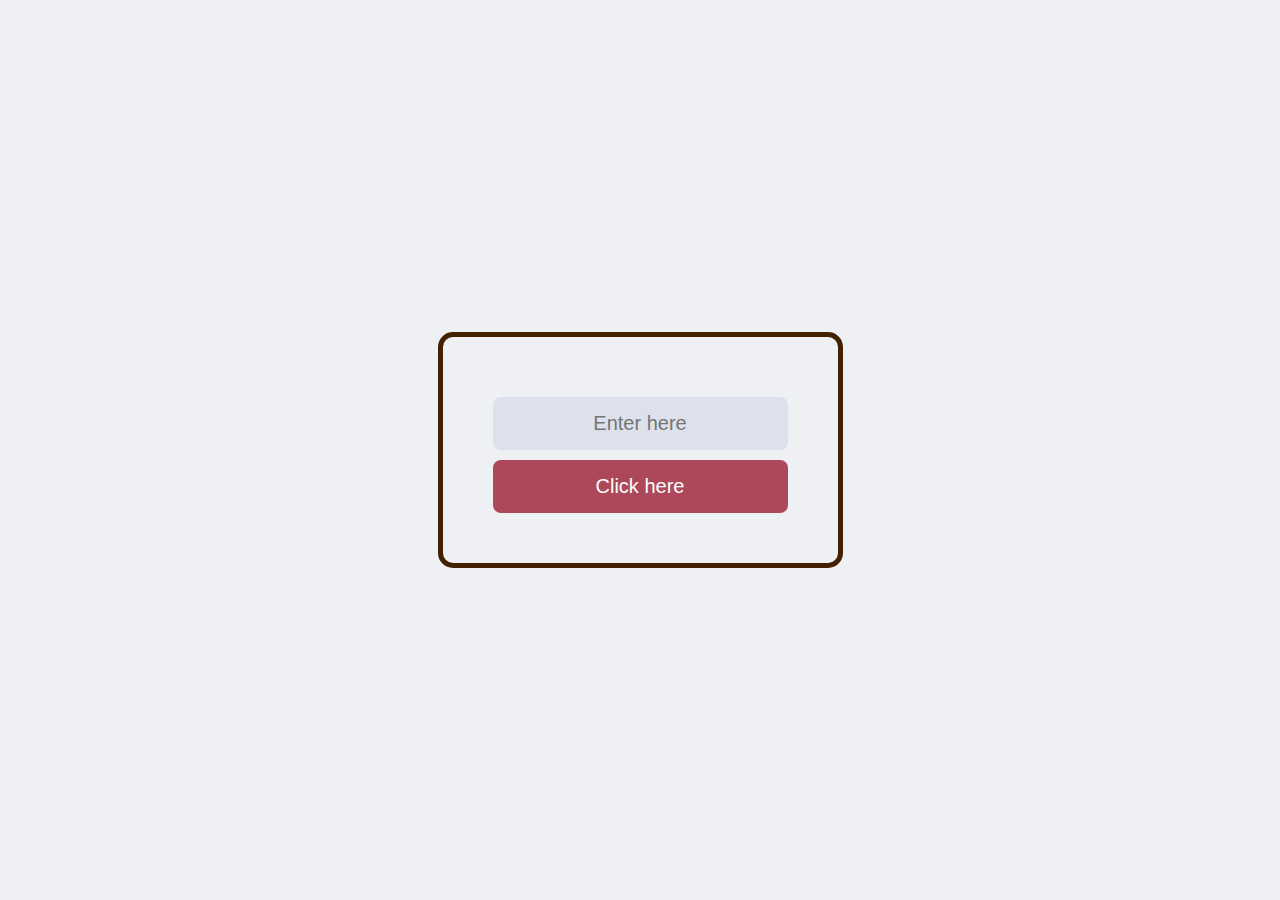
<file: add to cart with firbase/index.html>
<!DOCTYPE html>
<html lang="en">
<head>
    <meta charset="UTF-8">
    <meta name="viewport" content="width=device-width, initial-scale=1.0">
    <title>Document</title>
    <link rel="stylesheet" href="./index.css"/>    
</head>
<body>
    <form class="container" onsubmit="formSubmit(event)">
        <input type="text" name="inputField" placeholder="Enter here"/>
        <button type="submit">Click here</button>
    </form>
    <script src="./index.js"></script>
</body>

</html>
</file>
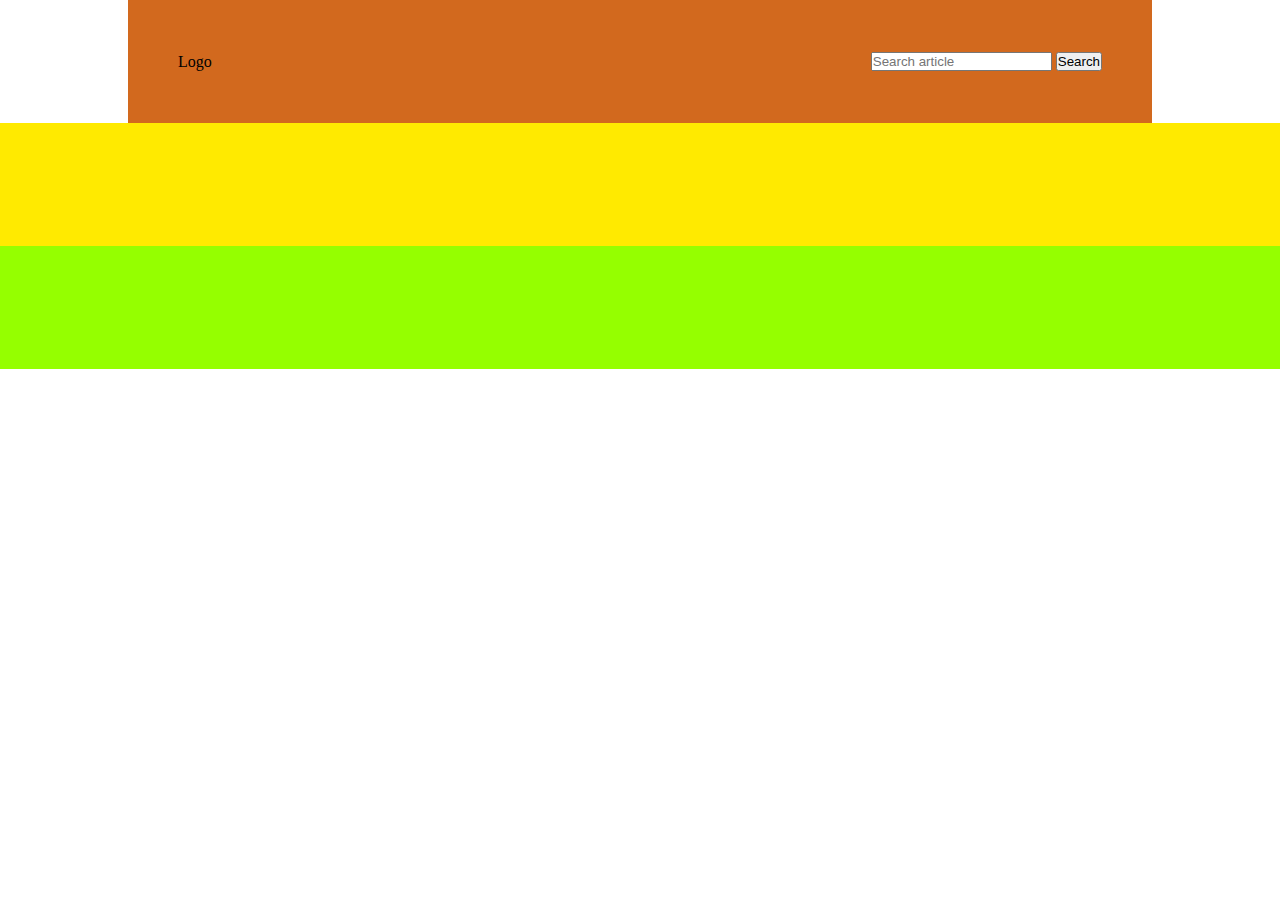
<file: Responsive Bloging app/index.html>
<!DOCTYPE html>
<html lang="en">
<head>
    <meta charset="UTF-8">
    <meta name="viewport" content="width=device-width, initial-scale=1.0">
    <title>Blogger - A place for bloggers</title>

    <link rel="stylesheet" href="css_files/style.css">
    <link rel="stylesheet" href="css_files/utils.css">
</head>
<body>
    <nav class="header mx-auto max-width">
        <div class="left my-auto">
            Logo
        </div>
        <div class="right my-auto">
            <input type="text" placeholder="Search article">
            <button class="btn-search">Search</button>
        </div>
    </nav>

    <div class="content mx-auto">

    </div>

    <div class="footer mx-auto">

    </div>

</body>
</html>
</file>
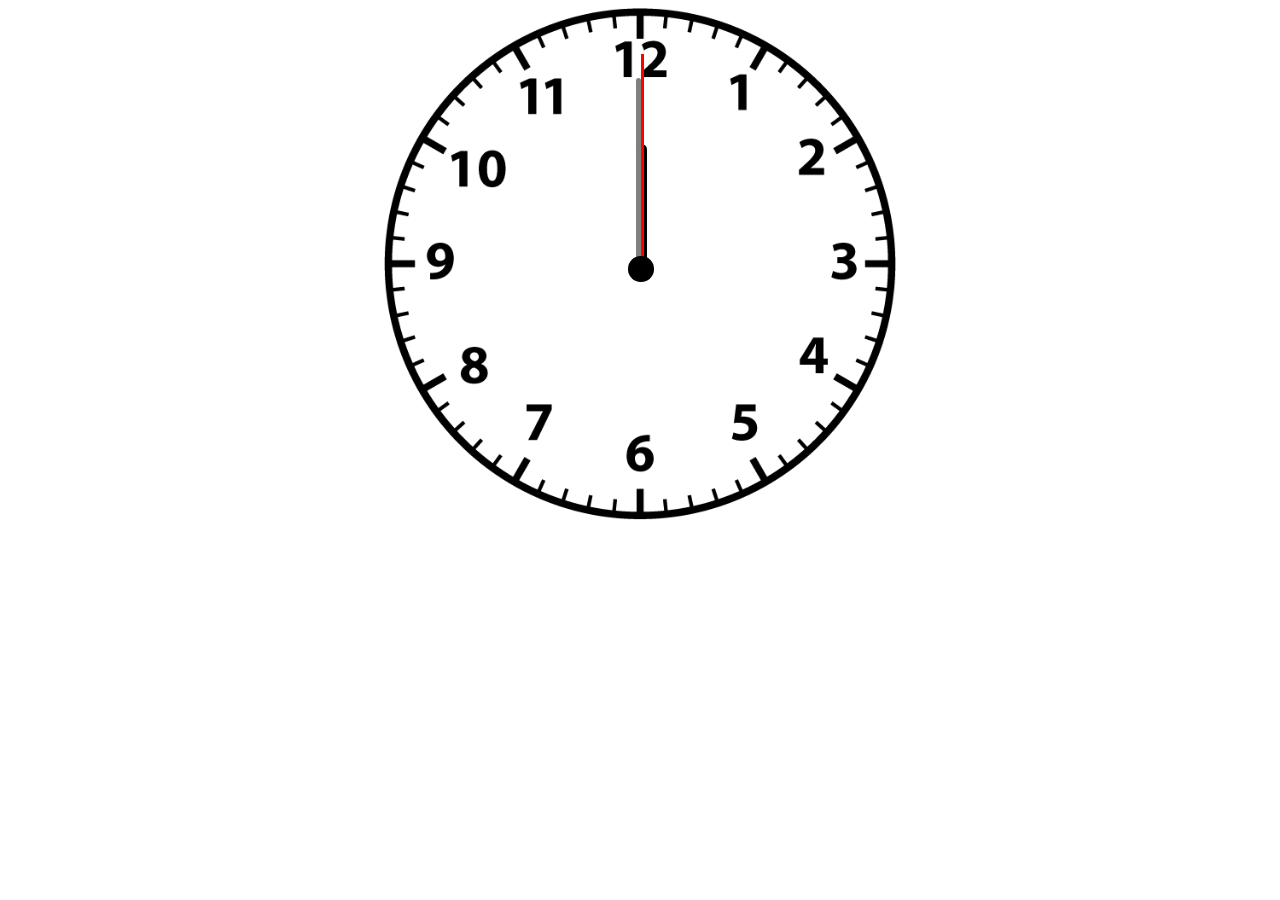
<file: Analog clock/clock.html>
<!DOCTYPE html>
<html lang="en">
<head>
    <meta charset="UTF-8">
    <meta name="viewport" content="width=device-width, initial-scale=1.0">
    <title>Analog clock</title>
    <link rel="stylesheet" href="clock.css">
    <script src="clock.js"></script>
</head>
<body>
    <div id="clockContainer">
        <div id="centerCap"></div>
        <div id="hourHand"></div>
        <div id="minuteHand"></div>
        <div id="secondHand"></div>
    </div>
</body>
</html>
</file>
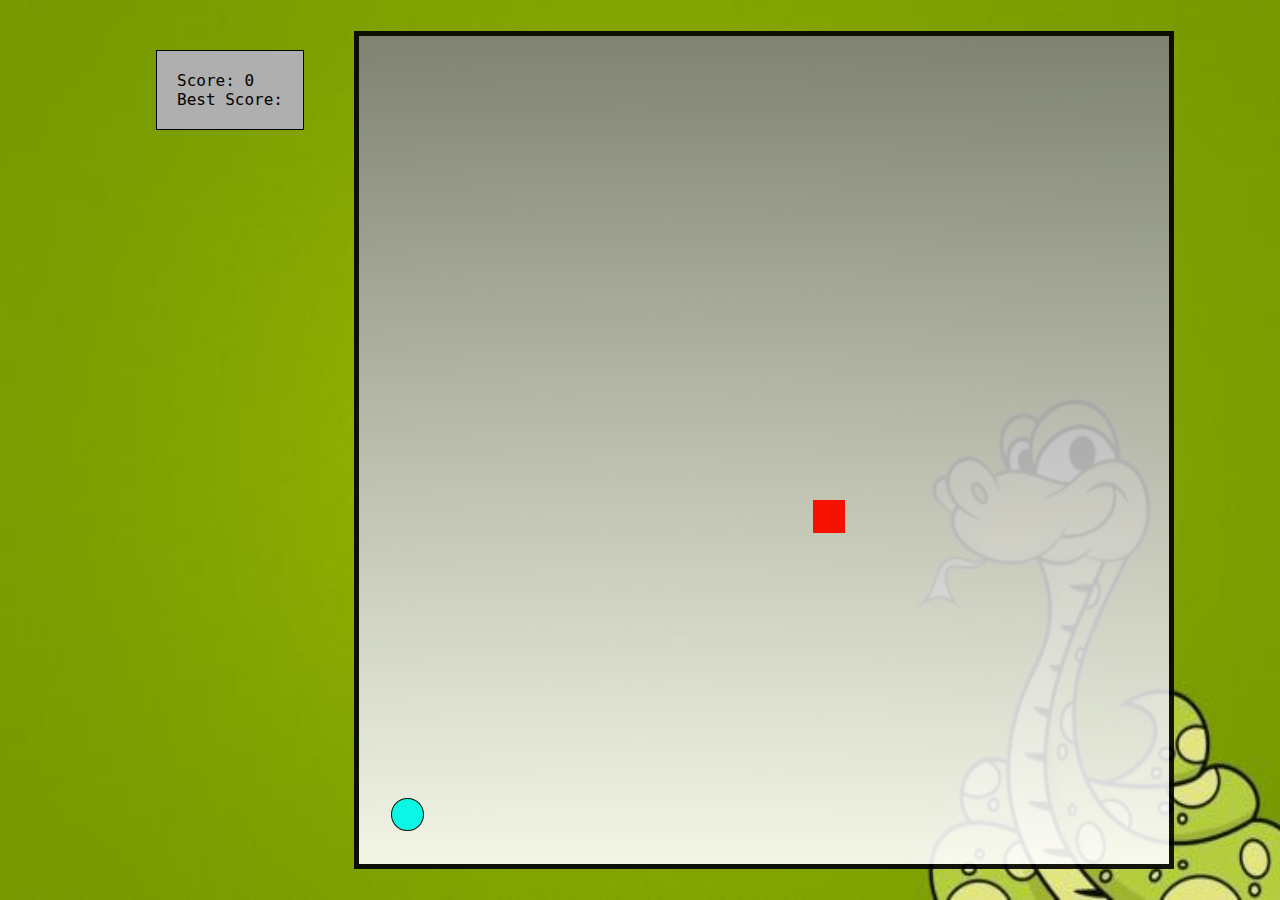
<file: Snake Game/snakeGame.html>
<!DOCTYPE html>
<html lang="en">
<head>
    <meta charset="UTF-8">
    <meta name="viewport" content="width=device-width, initial-scale=1.0">
    <title>Snake Game - Online play</title>
    <link rel="stylesheet" href="snakeGame.css">
</head>
<body>
    <div class="container">
        <div class="score-box">
            <div id="score">Score: </div>
        <div id="hiscore">Best Score: </div>
        </div>
        
        <div id="board"></div>
    </div>


   <script src="snakeGame.js"></script> 
</body>
</html>
</file>
<file: add to cart with firbase/index.css>
html, Body{
    margin: 0;
    padding: 0;
    font-family: sans-serif;
    background-color: #EEF0F4;
    height: 100vh;
    justify-content: center;
    align-items: center;
    display: flex;
}
.container{
    display: flex;
    flex-direction: column;
    max-width: 320px;
    border: 5px solid #432000;
    border-radius: 15px;
    padding: 50px;
}

input{
    color: #432000;
    background-color: #DCE1EB;
    border: 0;
    padding: 15px;
    border-radius: 8px;
    font-size: 20px;
    text-align: center;
    margin: 10px 0;
}

button{
    color: #FDFDFD;
    background-color: #AC485A;
    border: 0;
    padding: 15px;
    border-radius: 8px;
    font-size: 20px;
    text-align: center;
}
</file>
<file: Responsive Bloging app/css_files/style.css>
*{
    margin: 0;
    padding: 0;
    box-sizing: border-box;
}

.header{
    height: 123px;
    padding: 50px;
    display: flex;
    justify-content: space-between;
    background-color: chocolate;
}
.content{
    height: 123px;
    background-color: rgb(255, 234, 0); 
}
.footer{
    height: 123px;
    background-color: rgb(149, 255, 0);
}
</file>
<file: Responsive Bloging app/css_files/utils.css>
.mx-auto{
    margin-left: auto;
    margin-right: auto;
}
.my-auto{
    margin-top: auto;
    margin-bottom: auto;
}

.max-width{
    width: 80vw;
}
</file>
<file: Analog clock/clock.css>
#clockContainer{
    height: 40vw;
    width: 40vw;
    background: url(pngegg.png) no-repeat;
    background-size: 100%;
    margin: auto;
}

#hourHand, #minuteHand, #secondHand, #centerCap{
    background-color: black;
    position: relative;
    transform-origin: bottom;
}

#hourHand{
    width: 2%;
    height: 25%;
    left: 49.3%;
    top: 21.5%;
    border-radius: 10px;
}

#minuteHand{
    width: 1.1%;
    height: 15vw;
    left: 49.15%;
    top: -16.3%;
    border-radius: 10px;
    background-color: grey;
}

#secondHand{
    width: 0.5%;
    height: 42%;
    background-color: red;
    top: -58.5%;
    left: 50.2%;
}

#centerCap{
    height: 5%;
    width: 5%;
    top:48.5%;
    left:47.7%;
    border-radius: 50%;
    z-index: 1;
}
</file>
<file: Snake Game/snakeGame.css>
*{
    margin: 0;
    padding: 0;
}

.container{
    background: url(bgimg.jpg);
    min-height: 100vh;
    background-size: 100vw 100vh;
    background-repeat: no-repeat;
    display: flex;
    justify-content: center;
    align-items: center;
}

#board{
    width: 90vmin;
    height: 92vmin;
    background: linear-gradient(grey, white);
    opacity: 0.9;
    border: 5px solid black;
    display:grid;
    grid-template-columns: repeat(25,1fr);
    grid-template-rows: repeat(25,1fr);
}

.score-box{
    align-self: flex-start;
    margin: 50px;
    background-color: rgb(175, 175, 175);
    padding: 20px;
    box-sizing: border-box;
    font-family: monospace;
    font-size: large;
    border: 1px solid black;
}

#score{
    
}
#hiscore{

}
.head{
    background: red;
}

.snake{
    background: lightgreen;
}

.food{
    background-color:cyan;
    border-radius: 50%;
    border: 1px solid black;
}
</file>
